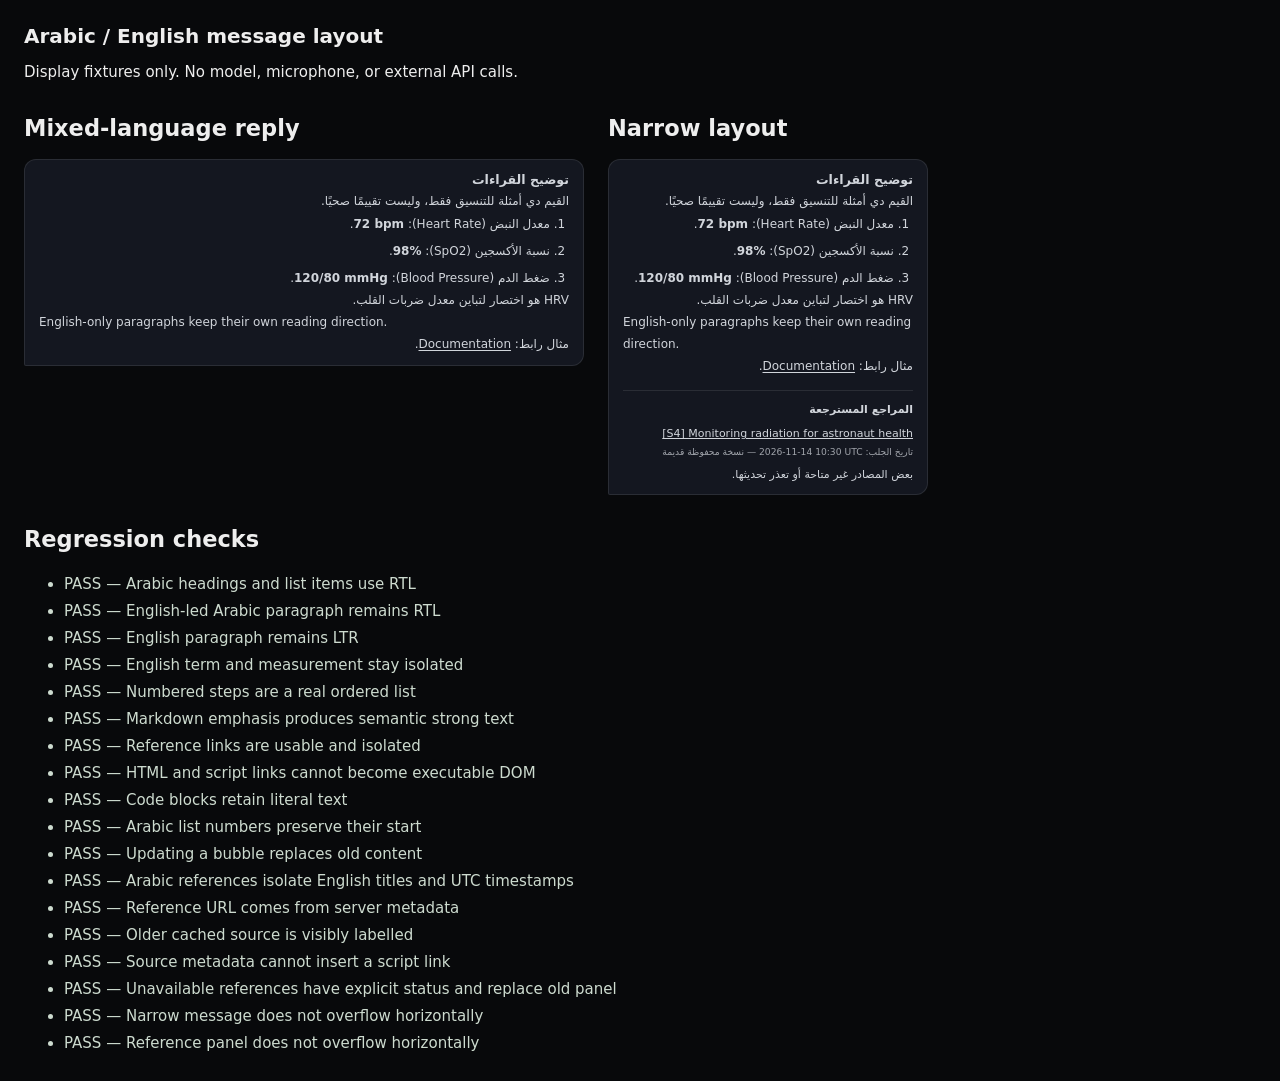
<file: extracted/tests/chat_message_preview.html>
<!doctype html>
<html lang="en">
<meta charset="utf-8">
<meta name="viewport" content="width=device-width, initial-scale=1">
<title>OrbitNexus message layout checks</title>
<link rel="stylesheet" href="../ASTRA/website/src/styles/orbitnexus.css">
<link rel="stylesheet" href="../ASTRA/website/src/modules/checkin/message-content.css">
<style>
  body { margin: 24px; background: #08090b; color: #eee; font: 15px system-ui, sans-serif; }
  h1 { font-size: 20px; } main { display: flex; flex-wrap: wrap; gap: 24px; align-items: flex-start; }
  section { width: min(560px, 100%); } section.narrow { width: min(320px, 100%); }
  .chat-bubble { box-sizing: border-box; max-width: 100%; margin-block: 12px; }
  #results { line-height: 1.8; } .pass { color: #cddbcf; } .fail { color: #ffb4b4; }
</style>
<h1>Arabic / English message layout</h1>
<p>Display fixtures only. No model, microphone, or external API calls.</p>
<main>
  <section id="wide"><h2>Mixed-language reply</h2></section>
  <section id="narrow" class="narrow"><h2>Narrow layout</h2></section>
</main>
<h2>Regression checks</h2><ul id="results"></ul>
<script type="module">
  import { renderChatMessage } from '../ASTRA/website/src/modules/checkin/message-renderer.js';
  import { renderReferenceSources } from '../ASTRA/website/src/modules/checkin/reference-sources.js';
  const reply = '### توضيح القراءات\nالقيم دي أمثلة للتنسيق فقط، وليست تقييمًا صحيًا.\n\n'
    + '1. معدل النبض (Heart Rate): **72 bpm**.\n'
    + '2. نسبة الأكسجين (SpO2): **98%**.\n'
    + '3. ضغط الدم (Blood Pressure): **120/80 mmHg**.\n\n'
    + 'HRV هو اختصار لتباين معدل ضربات القلب.\n\n'
    + 'English-only paragraphs keep their own reading direction.\n\n'
    + 'مثال رابط: [Documentation](https://example.com/reference).';
  function bubble(target, text) {
    const article = document.createElement('article');
    article.className = 'chat-bubble ai';
    const content = document.createElement('div');
    content.className = 'bubble-text';
    renderChatMessage(content, text);
    article.append(content);
    target.append(article);
    return content;
  }
  const wide = bubble(document.querySelector('#wide'), reply);
  const narrow = bubble(document.querySelector('#narrow'), reply);
  const check = (name, condition) => {
    const item = document.createElement('li');
    item.className = condition ? 'pass' : 'fail';
    item.textContent = `${condition ? 'PASS' : 'FAIL'} — ${name}`;
    document.querySelector('#results').append(item);
  };
  check('Arabic headings and list items use RTL', wide.querySelector('h3').dir === 'rtl'
    && [...wide.querySelectorAll('li')].every(item => item.dir === 'rtl'));
  check('English-led Arabic paragraph remains RTL', [...wide.querySelectorAll('p')]
    .some(p => p.textContent.startsWith('HRV') && p.dir === 'rtl'));
  check('English paragraph remains LTR', [...wide.querySelectorAll('p')]
    .some(p => p.textContent.startsWith('English-only') && p.dir === 'ltr'));
  check('English term and measurement stay isolated', [...wide.querySelectorAll('bdi')]
    .some(el => el.textContent === '(Blood Pressure)' && el.dir === 'ltr')
    && [...wide.querySelectorAll('bdi')].some(el => el.textContent === '120/80 mmHg'));
  check('Numbered steps are a real ordered list', wide.querySelectorAll('ol > li').length === 3);
  check('Markdown emphasis produces semantic strong text', wide.querySelectorAll('strong').length === 3);
  check('Reference links are usable and isolated', wide.querySelector('a').href === 'https://example.com/reference'
    && wide.querySelector('a').rel.includes('noopener'));
  const scratch = document.createElement('div');
  const unsafe = '<img src=x onerror=alert(1)> [bad](javascript:alert(1))';
  renderChatMessage(scratch, unsafe);
  check('HTML and script links cannot become executable DOM', !scratch.querySelector('img,script,a')
    && scratch.textContent.includes('<img src=x onerror=alert(1)>'));
  renderChatMessage(scratch, '```html\n<script>alert(1)</' + 'script>\n```');
  check('Code blocks retain literal text', scratch.querySelector('pre code').textContent.includes('<script>')
    && !scratch.querySelector('script'));
  renderChatMessage(scratch, '٤. مثال **SpO₂**\n٥. نص آخر');
  check('Arabic list numbers preserve their start', scratch.querySelector('ol').start === 4);
  renderChatMessage(scratch, 'Updated');
  check('Updating a bubble replaces old content', scratch.textContent === 'Updated' && !scratch.querySelector('ol'));
  const sources = [{id: 'S4', title: 'Monitoring radiation for astronaut health',
    url: 'https://www.asc-csa.gc.ca/eng/news/articles/2026/2026-02-26-monitoring-radiation-astronaut-health.asp',
    fetched_at: '2026-11-14T10:30:00+00:00', stale: true}];
  const status = {state: 'matched', stale_sources: ['S4']};
  renderReferenceSources(narrow.parentElement, sources, status, reply);
  const references = narrow.parentElement.querySelector('.reference-sources');
  check('Arabic references isolate English titles and UTC timestamps', references.dir === 'rtl'
    && references.querySelector('a').dir === 'auto' && references.querySelector('bdi').dir === 'ltr');
  check('Reference URL comes from server metadata', references.querySelector('a').href === sources[0].url);
  check('Older cached source is visibly labelled', references.textContent.includes('نسخة محفوظة قديمة'));
  renderReferenceSources(scratch, [{...sources[0], url: 'javascript:alert(1)'}], status, 'English reply');
  check('Source metadata cannot insert a script link', !scratch.querySelector('a'));
  renderReferenceSources(scratch, [], {state: 'unavailable'}, 'المراجع غير متاحة');
  check('Unavailable references have explicit status and replace old panel', scratch.querySelectorAll('.reference-sources').length === 1
    && scratch.textContent.includes('تعذر الوصول'));
  requestAnimationFrame(() => {
    check('Narrow message does not overflow horizontally', narrow.scrollWidth <= narrow.clientWidth + 1);
    check('Reference panel does not overflow horizontally', references.scrollWidth <= references.clientWidth + 1);
    const failed = document.querySelectorAll('#results .fail').length;
    document.title = `${failed ? 'FAIL' : 'PASS'} — OrbitNexus message layout checks`;
  });
</script>
</html>
</file>
<file: extracted/ASTRA/website/src/styles/orbitnexus.css>
/* OrbitNexus Astronaut Health & Biosensor Intelligence Styles */

/* ── Aerospace Mission Telemetry Ribbon ── */
.mission-telemetry-strip {
  display: flex;
  align-items: center;
  gap: 16px;
  flex-wrap: wrap;
  padding: 8px 16px;
  background: rgba(0, 0, 0, 0.45);
  border: 1px solid var(--line);
  border-radius: 8px;
  font-size: 10px;
  color: #9ca3af;
  margin-top: 16px;
  font-family: monospace;
}

.mission-telemetry-strip span strong {
  color: #e5e7eb;
}

/* ── Voice Equalizer Audio Visualizer ── */
.voice-equalizer {
  display: none;
  align-items: center;
  justify-content: center;
  gap: 4px;
  height: 20px;
  margin: 10px auto;
}

.is-listening .voice-equalizer {
  display: flex;
}

.voice-equalizer span {
  display: block;
  width: 3px;
  height: 100%;
  background: #4ade80;
  border-radius: 2px;
  animation: eqWave 0.8s ease-in-out infinite alternate;
}

.voice-equalizer span:nth-child(1) { animation-delay: 0.1s; height: 6px; }
.voice-equalizer span:nth-child(2) { animation-delay: 0.3s; height: 18px; }
.voice-equalizer span:nth-child(3) { animation-delay: 0.15s; height: 12px; }
.voice-equalizer span:nth-child(4) { animation-delay: 0.4s; height: 20px; }
.voice-equalizer span:nth-child(5) { animation-delay: 0.25s; height: 10px; }

@keyframes eqWave {
  0% { transform: scaleY(0.3); opacity: 0.5; }
  100% { transform: scaleY(1.2); opacity: 1; }
}

/* ── Top Bar Mode Switcher & Smartwatch Bar ── */
.controls-bar {
  display: flex;
  align-items: center;
  justify-content: space-between;
  gap: 12px;
  flex-wrap: wrap;
  padding: 10px 16px;
  background: rgba(17, 18, 21, 0.85);
  border: 1px solid var(--line);
  border-radius: var(--radius);
  margin-bottom: 24px;
}

.mode-selector {
  display: flex;
  align-items: center;
  gap: 8px;
}

.mode-btn {
  display: inline-flex;
  align-items: center;
  gap: 6px;
  padding: 6px 14px;
  border-radius: 8px;
  border: 1px solid var(--line);
  background: transparent;
  color: var(--muted);
  font-size: 11px;
  font-weight: 500;
  transition: all 0.2s ease;
}

.mode-btn:hover {
  background: #ffffff0d;
  color: #fff;
}

.mode-btn.active {
  background: #ffffff18;
  border-color: #ffffff44;
  color: #fff;
  box-shadow: 0 0 12px rgba(255, 255, 255, 0.08);
}

.mode-btn.active.realtime {
  background: rgba(34, 197, 94, 0.15);
  border-color: rgba(34, 197, 94, 0.5);
  color: #4ade80;
  box-shadow: 0 0 14px rgba(74, 222, 128, 0.2);
}

.watch-status-group {
  display: flex;
  align-items: center;
  gap: 10px;
}

.watch-pill {
  display: inline-flex;
  align-items: center;
  gap: 6px;
  font-size: 10px;
  padding: 5px 12px;
  border-radius: 20px;
  border: 1px solid var(--line);
  background: #ffffff06;
  color: var(--muted);
  transition: all 0.25s ease;
}

.watch-pill.connected {
  border-color: rgba(34, 197, 94, 0.4);
  background: rgba(34, 197, 94, 0.08);
  color: #4ade80;
}

.watch-pill.disconnected {
  border-color: rgba(239, 68, 68, 0.4);
  background: rgba(239, 68, 68, 0.08);
  color: #f87171;
}

.watch-toggle-btn {
  padding: 5px 10px;
  font-size: 10px;
  border-radius: 6px;
  border: 1px solid #ffffff1a;
  background: #ffffff0a;
  color: #b0b4c0;
  transition: all 0.2s;
}

.watch-toggle-btn:hover {
  background: #ffffff15;
  color: #fff;
}

/* ── 2-Second Dynamic Pulse Effect ── */
@keyframes vitalPulse {
  0% {
    box-shadow: 0 0 0 0 rgba(74, 222, 128, 0.4);
    border-color: rgba(74, 222, 128, 0.8);
  }
  60% {
    box-shadow: 0 0 18px 2px rgba(74, 222, 128, 0.2);
    border-color: rgba(74, 222, 128, 0.4);
  }
  100% {
    box-shadow: 0 0 0 0 rgba(74, 222, 128, 0);
    border-color: var(--line);
  }
}

.vital-card.is-pulsing {
  animation: vitalPulse 1.2s ease-out;
}

.vital-card {
  transition: transform 0.2s, border-color 0.25s, box-shadow 0.25s;
}

/* ── AI Chatbot Conversation & Voice Bridge ── */
.chat-container {
  margin-top: 20px;
  border-top: 1px solid #ffffff12;
  padding-top: 16px;
}

.chat-history {
  max-height: 260px;
  overflow-y: auto;
  display: flex;
  flex-direction: column;
  gap: 10px;
  padding-right: 6px;
  margin-bottom: 14px;
}

.chat-bubble {
  max-width: 82%;
  padding: 10px 14px;
  border-radius: 12px;
  font-size: 12px;
  line-height: 1.6;
}

.chat-bubble.user {
  align-self: flex-end;
  background: #252833;
  color: #f3f4f6;
  border-bottom-right-radius: 2px;
}

.chat-bubble.ai {
  align-self: flex-start;
  background: #141720;
  border: 1px solid #ffffff18;
  color: #d1d5db;
  border-bottom-left-radius: 2px;
}

.chat-bubble .sender {
  font-size: 9px;
  color: #8c909e;
  margin-bottom: 4px;
  display: flex;
  align-items: center;
  gap: 5px;
}

/* ── Modern AI Composer ── */
.chat-input-bar {
  display: flex;
  align-items: center;
  gap: 10px;
  margin-top: 4px;
  padding: 7px 7px 7px 20px;
  border: 1px solid #ffffff14;
  border-radius: 999px;
  background: linear-gradient(180deg, #171a21 0%, #0e1015 100%);
  box-shadow: inset 0 1px 0 #ffffff0f, 0 14px 34px -22px #000;
  transition: border-color 0.25s ease, box-shadow 0.25s ease, background 0.25s ease;
}

.chat-input-bar:focus-within,
.chat-input-bar.is-voice-active {
  border-color: #4ade8059;
  background: linear-gradient(180deg, #1c1f27 0%, #111319 100%);
  box-shadow: inset 0 1px 0 #ffffff14, 0 0 0 3px #4ade8024, 0 18px 40px -24px #000;
}

.chat-input-bar input {
  flex: 1;
  min-width: 0;
  padding: 11px 0;
  border: none;
  outline: none;
  background: transparent;
  color: #f4f5f8;
  font-size: 13px;
  letter-spacing: 0.1px;
}

.chat-input-bar input::placeholder {
  color: #6c7180;
}

.chat-input-actions {
  display: flex;
  align-items: center;
  gap: 6px;
}

.chat-icon-btn,
.chat-test-btn,
.chat-send-btn {
  display: inline-grid;
  place-items: center;
  border-radius: 999px;
  transition: background 0.2s ease, color 0.2s ease, border-color 0.2s ease, transform 0.2s ease;
}

.chat-icon-btn {
  width: 34px;
  height: 34px;
  border: 1px solid transparent;
  background: transparent;
  color: #a9afbd;
}

.chat-icon-btn .icon {
  width: 16px;
  height: 16px;
}

.chat-icon-btn:hover {
  background: #ffffff0f;
  color: #fff;
}

.chat-icon-btn.active {
  color: #f87171;
  background: #ef44441f;
  box-shadow: inset 0 0 0 1px #ef44445c;
}

.chat-test-btn {
  height: 34px;
  padding: 0 13px;
  border: 1px solid #ffffff14;
  background: #ffffff08;
  color: #9aa1b0;
  font-size: 10.5px;
  letter-spacing: 0.2px;
}

.chat-test-btn:hover {
  background: #ffffff12;
  border-color: #ffffff2b;
  color: #e7e9ef;
}

.chat-send-btn {
  width: 36px;
  height: 36px;
  border: none;
  background: linear-gradient(160deg, #ffffff, #ccd2de);
  color: #0d0f14;
  box-shadow: 0 6px 16px -8px #ffffff66;
}

.chat-send-btn:hover {
  background: #fff;
  transform: translateY(-1px);
}

.chat-send-btn .icon {
  width: 16px;
  height: 16px;
}

@media (max-width: 600px) {
  .chat-input-bar {
    gap: 4px;
    padding-left: 16px;
  }
  .chat-test-btn {
    display: none;
  }
}

/* ── Online Learning Panel ── */
.online-learn-panel {
  margin-top: 24px;
  padding: 20px 24px;
}

.ol-stats-grid {
  display: grid;
  grid-template-columns: repeat(auto-fit, minmax(180px, 1fr));
  gap: 12px;
  margin-top: 14px;
  margin-bottom: 14px;
}

.ol-stat-box {
  background: #0d0e12;
  border: 1px solid var(--line);
  padding: 12px 14px;
  border-radius: 8px;
}

.ol-stat-label {
  font-size: 9px;
  color: var(--muted);
  text-transform: uppercase;
  letter-spacing: 0.5px;
}

.ol-stat-value {
  font-size: 18px;
  font-weight: 500;
  color: #fff;
  margin-top: 4px;
}

/* ── Responsive adjustments ── */
@media (max-width: 900px) {
  .vitals-grid {
    grid-template-columns: repeat(2, 1fr);
  }
  .controls-bar {
    flex-direction: column;
    align-items: stretch;
  }
}
</file>
<file: extracted/ASTRA/website/src/modules/checkin/message-content.css>
/* Text direction belongs to the content, not to the alignment of chat bubbles. */
.chat-bubble { min-width: 0; }
.chat-message-content {
  text-align: start;
  line-height: 1.85;
  overflow-wrap: anywhere;
  letter-spacing: normal;
}
.chat-message-content :is(p, h3, ul, ol, pre) { margin: 0; }
.chat-message-content > * + * { margin-block-start: .75em; }
.chat-message-content h3 { font-size: 1.05em; line-height: 1.6; font-weight: 600; }
.chat-message-content :is(ul, ol) { padding-inline-start: 1.6em; }
.chat-message-content li + li { margin-block-start: .4em; }
.chat-message-content :is(p, li, h3) { text-align: start; unicode-bidi: isolate; }
.chat-message-content bdi { unicode-bidi: isolate; }
.chat-message-content strong { color: inherit; font-weight: 650; }
.chat-message-content a {
  color: inherit;
  text-decoration: underline;
  text-underline-offset: .2em;
  unicode-bidi: isolate;
}
.chat-message-content a:focus-visible { outline: 2px solid currentColor; outline-offset: 3px; }
.chat-message-content code {
  font-family: ui-monospace, monospace;
  font-size: .95em;
  background: #ffffff09;
  padding: .1em .3em;
  border-radius: 4px;
  unicode-bidi: isolate;
}
.chat-message-content pre {
  max-width: 100%;
  overflow-x: auto;
  padding: .7em;
  border: 1px solid #ffffff18;
  border-radius: 6px;
  text-align: left;
}
.chat-message-content pre code { background: none; padding: 0; }
#chat-input { min-width: 0; text-align: start; }
.reference-sources {
  margin-block-start: 12px;
  padding-block-start: 10px;
  border-top: 1px solid #ffffff18;
  text-align: start;
  font-size: 11px;
  line-height: 1.7;
  overflow-wrap: anywhere;
}
.reference-sources p { margin: 0; }
.reference-title { font-weight: 600; margin-block-end: 6px !important; }
.reference-row { margin-block: 6px; }
.reference-row a { color: inherit; text-decoration: underline; unicode-bidi: isolate; }
.reference-row small { display: block; opacity: .75; }
@media (max-width: 600px) {
  .chat-bubble { max-width: 94%; }
  .chat-message-content { font-size: 13px; }
}
</file>
